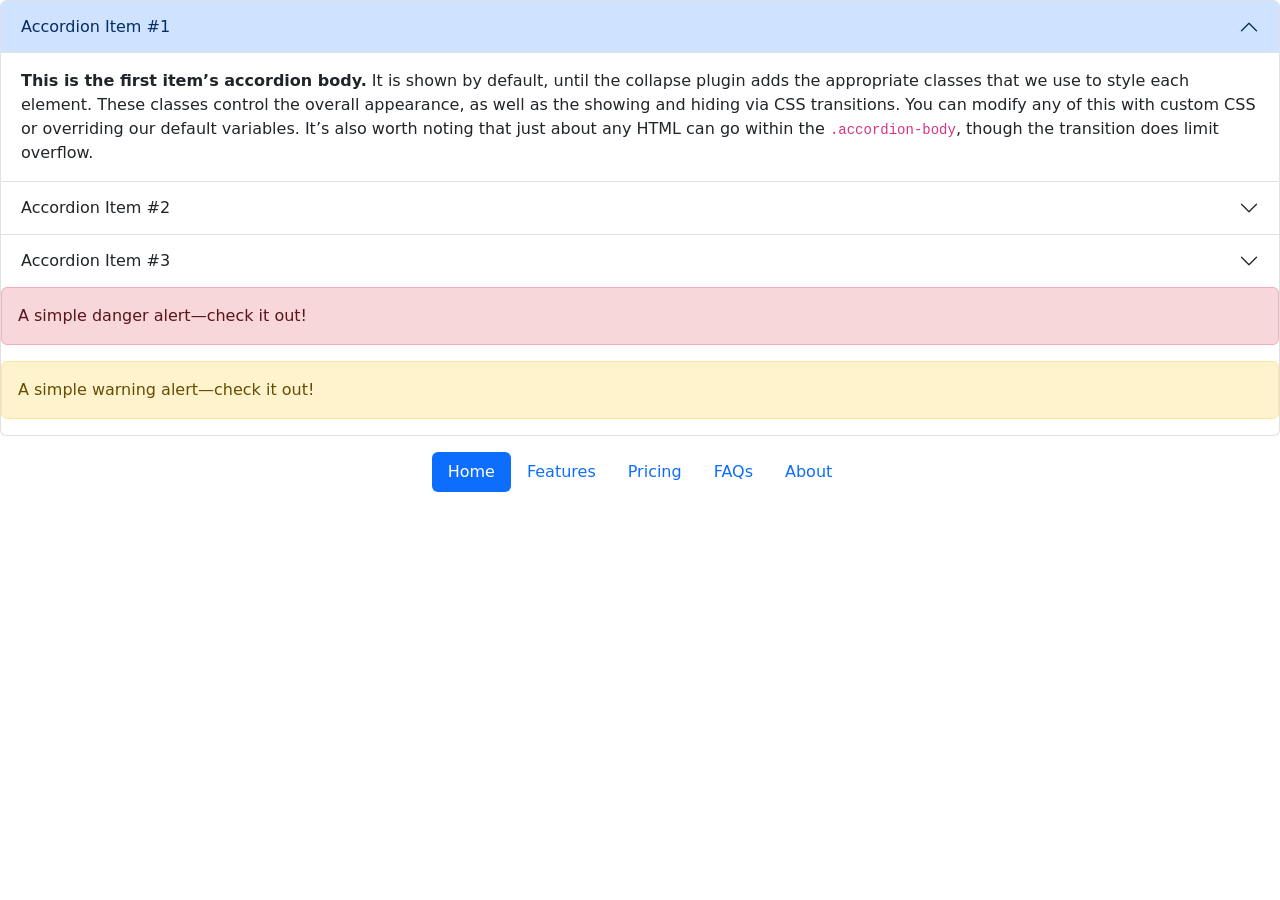
<file: Aula12/Exemplo/index.html>
<!DOCTYPE html>
<html lang="en">
<head>
    <meta charset="UTF-8">
    <meta name="viewport" content="width=device-width, initial-scale=1.0">
    <title>Bootstrap</title>
    <link href="https://cdn.jsdelivr.net/npm/bootstrap@5.3.8/dist/css/bootstrap.min.css" rel="stylesheet" integrity="sha384-sRIl4kxILFvY47J16cr9ZwB07vP4J8+LH7qKQnuqkuIAvNWLzeN8tE5YBujZqJLB" crossorigin="anonymous">
    <script src="https://cdn.jsdelivr.net/npm/bootstrap@5.3.8/dist/js/bootstrap.bundle.min.js" integrity="sha384-FKyoEForCGlyvwx9Hj09JcYn3nv7wiPVlz7YYwJrWVcXK/BmnVDxM+D2scQbITxI" crossorigin="anonymous"></script>

</head>
<body>
    <div class="accordion accordion-color"  id="accordionExample">
  <div class="accordion-item">
    <h2 class="accordion-header">
      <button class="accordion-button" type="button" data-bs-toggle="collapse" data-bs-target="#collapseOne" aria-expanded="true" aria-controls="collapseOne">
        Accordion Item #1
      </button>
    </h2>
    <div id="collapseOne" class="accordion-collapse collapse show" data-bs-parent="#accordionExample">
      <div class="accordion-body">
        <strong>This is the first item’s accordion body.</strong> It is shown by default, until the collapse plugin adds the appropriate classes that we use to style each element. These classes control the overall appearance, as well as the showing and hiding via CSS transitions. You can modify any of this with custom CSS or overriding our default variables. It’s also worth noting that just about any HTML can go within the <code>.accordion-body</code>, though the transition does limit overflow.
      </div>
    </div>
  </div>
  <div class="accordion-item">
    <h2 class="accordion-header">
      <button class="accordion-button collapsed" type="button" data-bs-toggle="collapse" data-bs-target="#collapseTwo" aria-expanded="false" aria-controls="collapseTwo">
        Accordion Item #2
      </button>
    </h2>
    <div id="collapseTwo" class="accordion-collapse collapse" data-bs-parent="#accordionExample">
      <div class="accordion-body">
        <strong>This is the second item’s accordion body.</strong> It is hidden by default, until the collapse plugin adds the appropriate classes that we use to style each element. These classes control the overall appearance, as well as the showing and hiding via CSS transitions. You can modify any of this with custom CSS or overriding our default variables. It’s also worth noting that just about any HTML can go within the <code>.accordion-body</code>, though the transition does limit overflow.
      </div>
    </div>
  </div>
  <div class="accordion-item">
    <h2 class="accordion-header">
      <button class="accordion-button collapsed" type="button" data-bs-toggle="collapse" data-bs-target="#collapseThree" aria-expanded="false" aria-controls="collapseThree">
        Accordion Item #3
      </button>
    </h2>
    <div id="collapseThree" class="accordion-collapse collapse" data-bs-parent="#accordionExample">
      <div class="accordion-body">
        <strong>This is the third item’s accordion body.</strong> It is hidden by default, until the collapse plugin adds the appropriate classes that we use to style each element. These classes control the overall appearance, as well as the showing and hiding via CSS transitions. You can modify any of this with custom CSS or overriding our default variables. It’s also worth noting that just about any HTML can go within the <code>.accordion-body</code>, though the transition does limit overflow.

      </div>


     </div>
<div class="alert alert-danger" role="alert">
  A simple danger alert—check it out!
</div>

<div class="alert alert-warning" role="alert">
  A simple warning alert—check it out!
</div>









    </div>

<header class="d-flex justify-content-center py-3"> <ul class="nav nav-pills"> <li class="nav-item"><a href="#" class="nav-link active" aria-current="page">Home</a></li> <li class="nav-item"><a href="#" class="nav-link">Features</a></li> <li class="nav-item"><a href="#" class="nav-link">Pricing</a></li> <li class="nav-item"><a href="#" class="nav-link">FAQs</a></li> <li class="nav-item"><a href="#" class="nav-link">About</a></li> </ul> </header>





   </div>
  </div>
</body>
</html>
</file>
